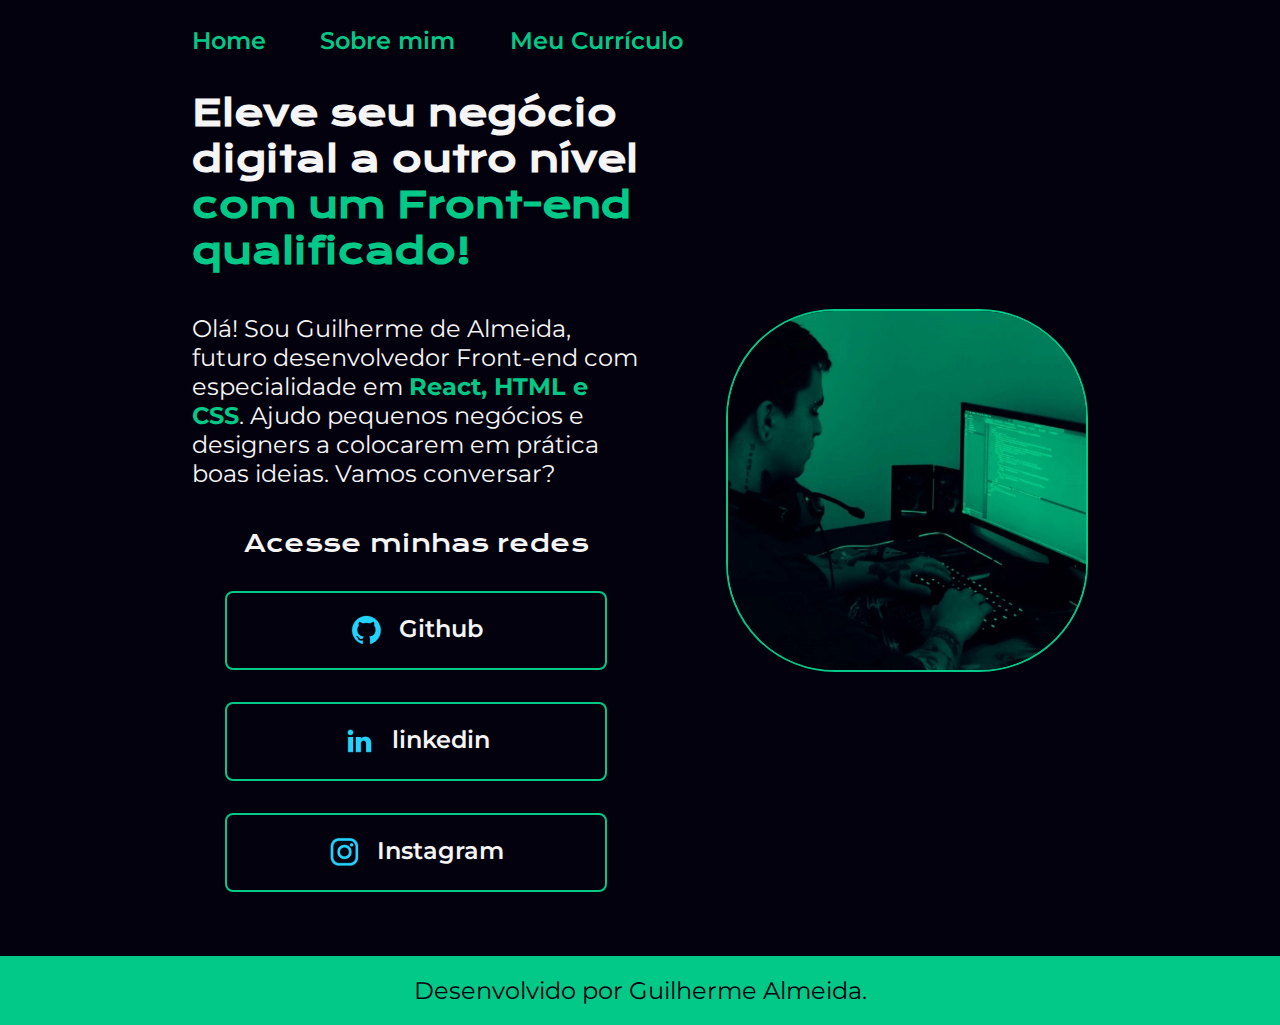
<file: index.html>
<!DOCTYPE html>
<html lang="pt-br">

<head>
    <meta charset="UTF-8">
    <meta http-equiv="X-UA-Compatible" content="IE=edge">
    <meta name="viewport" content="width=device-width, initial-scale=1.0">
    <title>Portifolio</title>
    <link rel="stylesheet" href="./Styles/Style.css">
</head>

<body>
    <header class="cabecalho">
        <nav class="cabecalho__menu">
            <a class="cabecalho__menu__link" href="index.html">Home</a>
            <a class="cabecalho__menu__link" href="About.html">Sobre mim</a>
            <a class="cabecalho__menu__link" href="Curriculum.html">Meu Currículo</a>
        </nav>
    </header>
    <main class="apresentacao">
        <section class="apresentacao__conteudo">
            <h1 class="apresentacao__conteudo__titulo">Eleve seu negócio digital a outro nível <strong 
            class="titulo-destaque"> com um Front-end qualificado!
            </strong></h1>
            <p class="apresentacao__conteudo__texto">Olá! Sou Guilherme de Almeida, futuro desenvolvedor
            Front-end com especialidade em <strong class="especialidades">React, HTML e
            CSS</strong>. Ajudo pequenos negócios e designers a
            colocarem em prática boas ideias. Vamos
            conversar?</p>
            <div class="apresentacao__links">
                <h2 class="apresentacao__links__subtitulo">Acesse minhas redes</h2>
                <a class="apresentacao__links__navegacao" href="https://github.com/Guialmeiida">
                    <img src="./Assets/github.png">
                    Github
                </a>
                <a class="apresentacao__links__navegacao" href="https://linkedin.com"> 
                    <img src="./Assets/linkedin.png">
                    linkedin
                </a>
                <a class="apresentacao__links__navegacao" href="https://instagram.com/almeidinha.__/">
                    <img src="./Assets/instagram.png">
                    Instagram
                </a>
            </div>
        </section>
        <img class="fotoprogramando" src="./Assets/foto programando.jpg" alt="Foto do Guilherme Almeida programando">
    </main>
    <footer class="rodape">
        <p>Desenvolvido por Guilherme Almeida.</p>
    </footer>
</body>

</html>
</file>
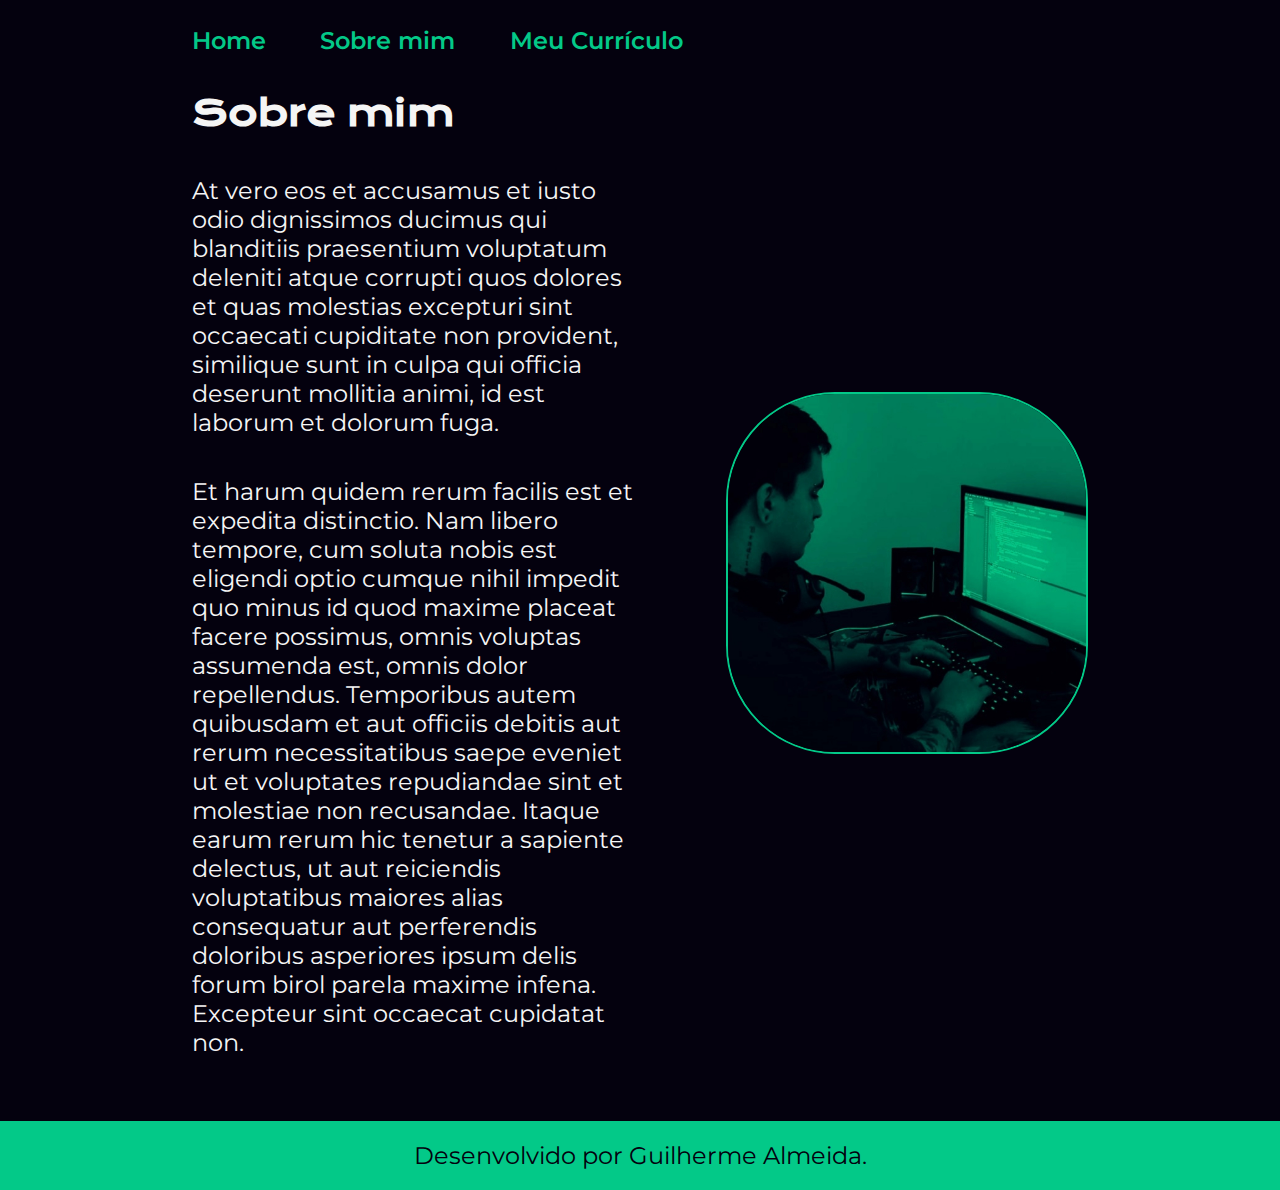
<file: About.html>
<!DOCTYPE html>
<html lang="pt-br">

<head>
    <meta charset="UTF-8">
    <meta http-equiv="X-UA-Compatible" content="IE=edge">
    <meta name="viewport" content="width=device-width, initial-scale=1.0">
    <title>Sobre mim</title>
    <link rel="stylesheet" href="./Styles/Style.css">
</head>

<body>
    <header class="cabecalho">
        <nav class="cabecalho__menu">
            <a class="cabecalho__menu__link" href="index.html">Home</a>
            <a class="cabecalho__menu__link" href="About.html">Sobre mim</a>
            <a class="cabecalho__menu__link" href="Curriculum.html">Meu Currículo</a>
        </nav>
    </header>

    <main class="apresentacao">
        <section class="apresentacao__conteudo">
            <h1 class="apresentacao__conteudo__titulo">Sobre mim</h1>
            <p class="apresentacao__conteudo__texto">At vero eos et accusamus et iusto odio dignissimos ducimus qui blanditiis praesentium voluptatum deleniti
                atque corrupti quos dolores et quas molestias excepturi sint occaecati cupiditate non provident,
                similique sunt in culpa qui officia deserunt mollitia animi, id est laborum et dolorum fuga.
            </p>
            <p class="apresentacao__conteudo__texto">
                Et harum quidem rerum facilis est et expedita distinctio. Nam libero tempore, cum soluta nobis est
                eligendi optio cumque nihil impedit quo minus id quod maxime placeat facere possimus, omnis voluptas
                assumenda est, omnis dolor repellendus. Temporibus autem quibusdam et aut officiis debitis aut rerum
                necessitatibus saepe eveniet ut et voluptates repudiandae sint et molestiae non recusandae. Itaque earum
                rerum hic tenetur a sapiente delectus, ut aut reiciendis voluptatibus maiores alias consequatur aut
                perferendis doloribus asperiores ipsum delis forum birol parela maxime infena. Excepteur sint occaecat
                cupidatat non.</p>
        </section>
        <img class="fotoprogramando" src="./Assets/foto programando.jpg" alt="Foto do Guilherme Almeida programando">
    </main>

    <footer class="rodape">
        <p>Desenvolvido por Guilherme Almeida.</p>
    </footer>
</body>

</html>
</file>
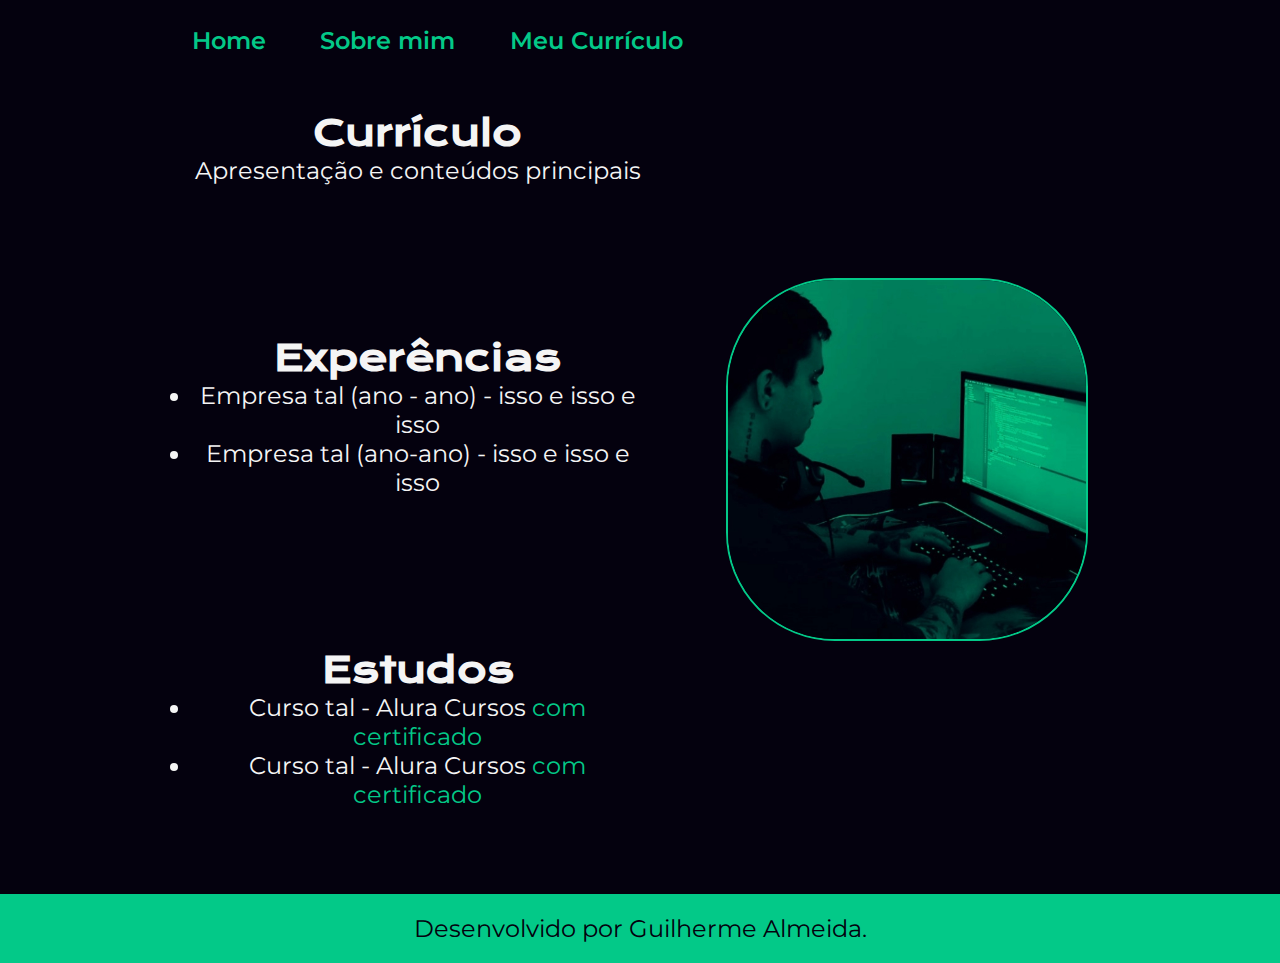
<file: Curriculum.html>
<!DOCTYPE html>
    <html lang="pt-br">
    <head>
        <meta charset="UTF-8">
        <meta name="viewport" content="width=device-width, initial-scale=1.0">
        <title>Curriculum</title>
        <link rel="stylesheet" href="Styles/Style.css">
    </head>
    <body>
        <header class="cabecalho">
            <nav class="cabecalho__menu">
                <a class="cabecalho__menu__link" href="index.html">Home</a>
                <a class="cabecalho__menu__link" href="About.html">Sobre mim</a>
                <a class="cabecalho__menu__link" href="Curriculum.html">Meu Currículo</a>
            </nav>
        </header>
        <main class="apresentacao">
            <section class="apresentacao__conteudo__listas">
                <div> 
                    <h2 class="apresentacao__conteudo__titulo">Currículo</h2>
                    <p class="apresentacao__conteudo__texto">Apresentação e conteúdos principais</p>
                </div>

                <div>
                    <h2 class="apresentacao__conteudo__titulo">Experências</h2>
                        <ul>
                            <li class="apresentacao__conteudo__texto">Empresa tal (ano - ano) - isso e isso e isso</li>
                            <li class="apresentacao__conteudo__texto">Empresa tal (ano-ano) - isso e isso e isso</li>
                        </ul>
                </div>

                <div>
                    <h2 class="apresentacao__conteudo__titulo">Estudos</h2>
                        <ul>
                            <li class="apresentacao__conteudo__texto">Curso tal - Alura Cursos <a class="apresentacao__conteudo__texto__curso" href="link do curso">com certificado</a></li>
                            <li class="apresentacao__conteudo__texto">Curso tal - Alura Cursos <a class="apresentacao__conteudo__texto__curso" href=link do curso">com certificado</a></li>
                        </ul>
                </div>
            </section>
            <img class="fotoprogramando" src="./Assets/foto programando.jpg" alt="Foto do Guilherme Almeida programando">

        </main>
        <footer class="rodape">
            <p>Desenvolvido por Guilherme Almeida.</p> 
        </footer>
    </body>
    </html>
</file>
<file: Styles/Style.css>
@import url('https://fonts.googleapis.com/css2?family=Krona+One&family=Montserrat:wght@400;600&display=swap');

:root {
    --cor-primaria:#04010e;
    --cor-secundaria: hsl(0, 0%, 96%);
    --cor-terciaria: #03C988;
    --cor-hover: #198d87;

    --fonte-primaria: 'Krona One', sans-serif;
    --fonte-secundaria: 'Montserrat', sans-serif;
}
*{
    margin: 0;
    padding: 0;
}

body{
    box-sizing: border-box;
    background-color: var(--cor-primaria);
    color: var(--cor-secundaria);
    min-height: 100%;
}
.cabecalho{
    padding: 2% 0% 0% 15%;
    box-sizing: border-box;
    height: 1px;
}
.cabecalho__menu{
    display: flex;
    gap: 5%;
}
.cabecalho__menu__link{
    font-family: var(--fonte-secundaria);
    font-size: 1.5rem;
    font-weight: 600;
    color: var(--cor-terciaria);
    text-decoration: none;
}
.apresentacao{
    padding: 5% 15%;
    display: flex;
    align-items: center;
    justify-content: space-between;
    gap:82px;
    min-height: calc(100vh - 160px);
}
.apresentacao__conteudo{
    width: 50%;
    display: flex;
    flex-direction: column;
    gap: 40px;
}

.apresentacao__conteudo__titulo{
    font-size: 2.25rem;
    font-family: var(--fonte-primaria);
}
.titulo-destaque{
    color: var(--cor-terciaria);
}
.apresentacao__conteudo__texto{
    font-size: 1.5rem;
    font-family: var(--fonte-secundaria);
    
}

.especialidades{
    color:var(--cor-terciaria);
}

.apresentacao__links{
    display: flex;
    flex-direction: column;
    justify-content: space-between;
    align-items: center;
    gap: 32px;
}
.apresentacao__links__subtitulo{
    font-family: var(--fonte-primaria);
    font-weight: 400;
    font-size: 1.5rem;
}
.apresentacao__links__navegacao{
    display: flex;
    justify-content: center;
    gap: 16px;
    border: 2px solid var(--cor-terciaria);
    width: 378px;
    text-align: center;
    border-radius: 8px;
    font-size: 1.5rem;
    font-weight: 600;
    padding: 21.5px 0;
    text-decoration: none;
    color: var(--cor-secundaria);
    font-family: var(--fonte-secundaria);
}

.apresentacao__links__navegacao:hover{
    background-color: var(--cor-hover);
}

.apresentacao__conteudo__texto__curso{
    text-decoration: none;
    color:#03C988;
}

.rodape{
    color: var(--cor-primaria);
    background-color: var(--cor-terciaria);
    padding: 1.25rem;
    text-align: center;
    font-family: var(--fonte-secundaria);
    font-size: 1.5rem;
    font-weight: 400;
    width:100%;
    height: 10%;
    box-sizing: border-box;
    
    
}

.apresentacao__conteudo__listas {
    display: flex;
    flex-direction:column;
    gap: 150px;
    text-align: center;
}

.fotoprogramando{
    border-radius: 30%;
    border: 2px solid #03C988;
    width: 40%;
}

@media (max-width: 1000px) {
    .cabecalho{
        padding: 10%;
    }

    .cabecalho__menu{
        justify-content: center;
    }

    .apresentacao {
        flex-direction: column-reverse;
        padding: 5%;
    }

    .apresentação__conteudo {
        width: auto;
    }
    .fotoprogramando{
        margin-top: 15%;
    }

    .apresentacao__conteudo{
        width:auto;
    }

    .apresentacao__conteudo__titulo{
        width:auto;
        font-size: 1.5rem;
    }

    .cabecalho__menu__link{
        justify-content: space-between;
    }

    .apresentacao__conteudo__texto{
        width:auto;
        font-size: 1.25rem;
    }

    .apresentacao__links__subtitulo{
        font-size: 1.5rem;
    }

    .apresentacao__links__navegacao{
        width: 60%;
    }


}
</file>
